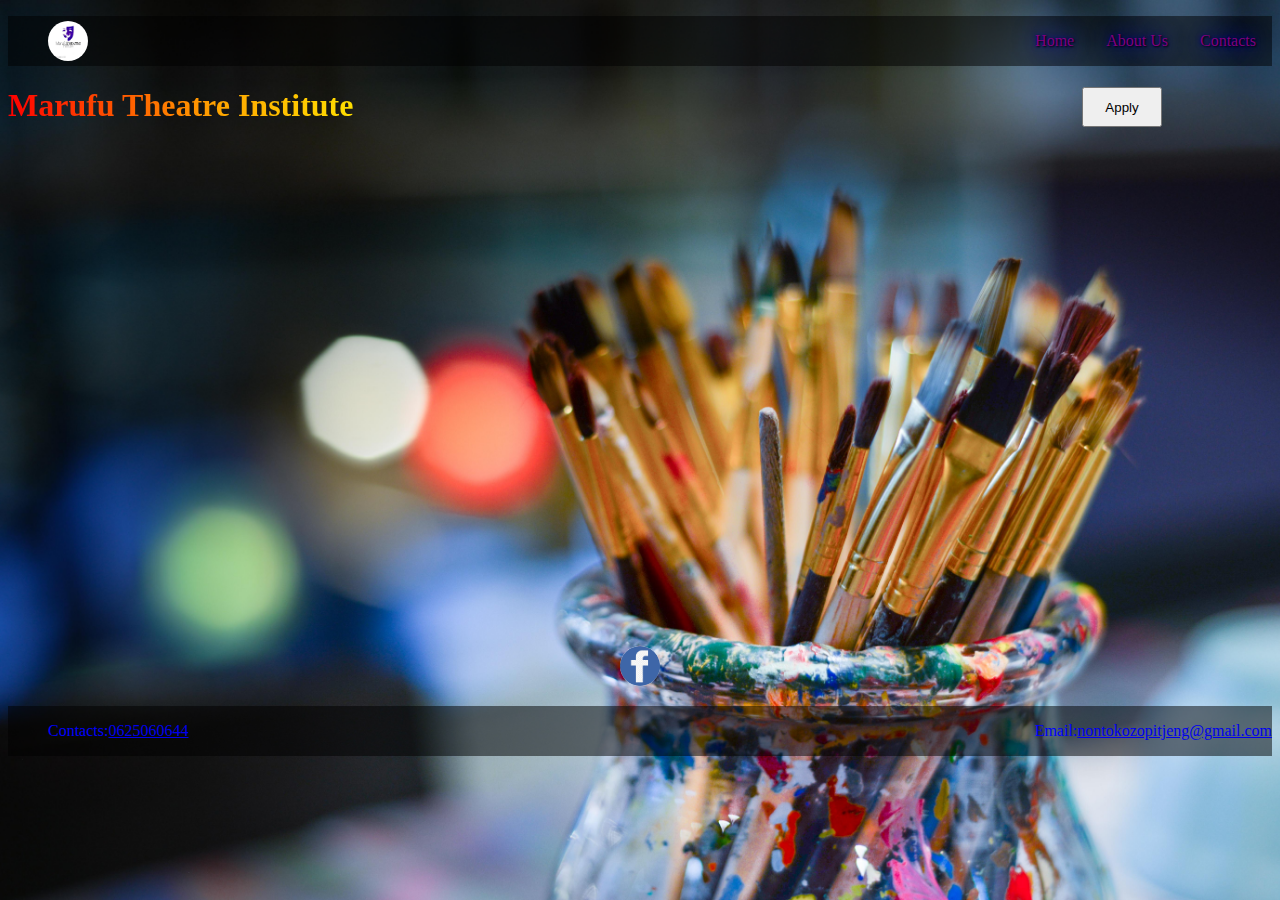
<file: index.html>
<!DOCTYPE html>
<html>
<head>
<link rel="stylesheet" href="ourCSS.css">
<link rel="icon" href="logo.jpg">
<title>MTI</title>
</head>

<body>
    <ul>    
		<a style="float:left;" href="MTI.html"><img id="logo" src="logo.jpg"></img>
            <div class="groups">
			    
                <a id="group" href="Contact.html">Contacts</a>
                <a id="group" href="About Us.html">About Us</a>
                <a id="group" href="index.html">Home</a>
				
			</div>
        </a>
        
    </ul>
    <h1 class="multicolortext">Marufu Theatre Institute<button id="butt" onclick="document.location='MTI.html'">Apply</button></h1>
	<table>
	
	</table>

</body>
<Footer>
	<center><a href="https://www.facebook.com/1185MTISkierlekTheatre"><img id="FB"src="fb.png"></img></a></center>
    <ul>
        <p style="float:left;color:blue;">Contacts:<a href="tel:+27625060644">0625060644</a></p>
        <p style="float:right;color:blue;">Email:<a href="mailto:nontokozopitjeng@gmail.com">nontokozopitjeng@gmail.com</a></p>
    </ul>
</Footer>


</html>
</file>
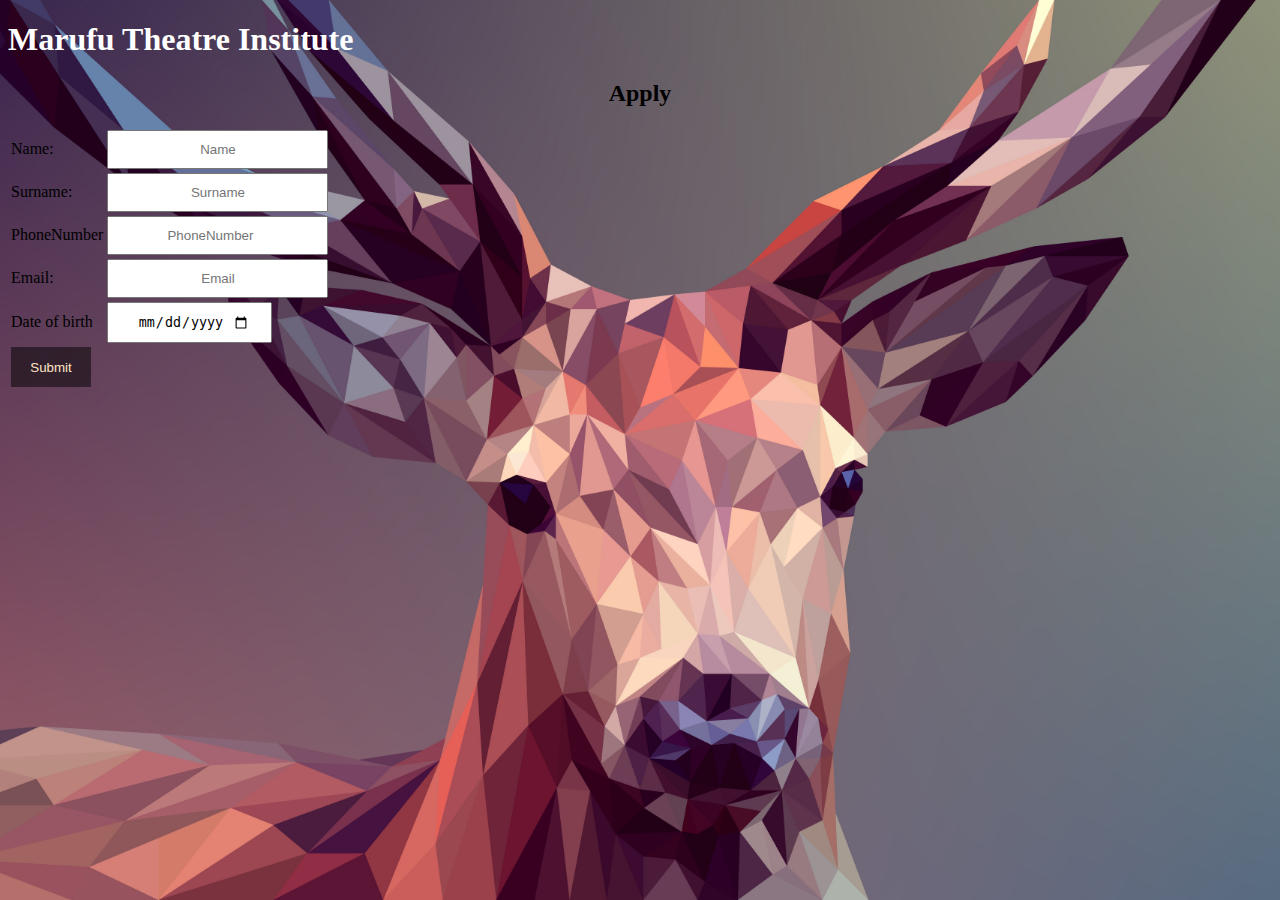
<file: MTI.html>
<!DOCTYPE html>
<html>
<head>
<title>Apply</title>
<link rel="stylesheet" href="MTIcss.css">
<link rel="icon" href="logo.jpg">
</head>

<body>
    <header>
        <h1>Marufu Theatre Institute</h1>
		<center><h2>Apply</h2></center>
    </header>
     <form action="" method="POST">
	<table>
	<tr>
    <td>Name:</td>
	<td><input type="text" name="Name" placeholder="Name" required/></td>
	</tr>
	<tr>
	<td>Surname:</td>
    <td><input type="text" name="Surname" placeholder="Surname" required/></td>
	</tr>
	<tr>
	<td>PhoneNumber</td>
    <td><input type="number" name="PhoneNumber" placeholder="PhoneNumber" required/></td>
	</tr>
	<tr>
	<td>Email:</td>
    <td><input type="email" name="Email" placeholder="Email" required/></td>
	</tr>
    <tr>
	<td>Date of birth</td>
    <td><input type="date" name="date of birth"  required/><td>
	</tr>
	<tr>
    <td><button type="submit">Submit</button></td>
	</tr>
    </form>
</body>

</html>
</file>
<file: ourCSS.css>
a{
	list-style-type:none;
	}
	.multicolortext {
        background-image: linear-gradient(to left, violet, indigo, green, blue, yellow, orange, red);
        -webkit-background-clip: text;
        -moz-background-clip: text;
        background-clip: text;
        color: transparent;
      }
    ul {
        list-style-type: none;
        overflow: hidden;
        background-color: rgba(0,0,0,0.5);
    }

    .groups{
        display: block;
        color: black;
        text-align: center;
    }
	#group{
	padding: 16px;
	float: right;
	color:purple;
	text-shadow: 1px 1px 2px black, 0 0 25px blue, 0 0 5px darkblue;
	text-decoration:none;
	}
    a:hover{
	color:purple;
	
	font-size:xx-large;
	}
	a:active{
	color:green;
	}
    body {
        background-image: url("brushes-3129361.jpg");
        background-repeat: no-repeat;
        background-attachment: fixed;
        background-size: cover;
		background-position:center;
    }

    Footer {
        list-style-type: none;
        background-color: transparent;
        padding: 0px;
        margin-top: 500px;
    }
	h1{
	    text-shadow:;
	}
	#logo{
	border-radius:50%;
	width:40px;
	height:40px;
	margin-top:5px
	}
	#mti{
	font-size:large;
	}
	#butt{
	float :right;
	margin-right:110px;
	width:80px;
	height:40px;
	}
	#FB{
		width:40px;
		height:40px;
		border-radius:50%;
		
	}
</file>
<file: MTIcss.css>
input{
	text-align:center;
	padding-left:20px;
	padding-right:20px;
	padding-bottom:10px;
	padding-top:10px;
	
}
body {
    background-image: url("./deer-3275594.jpg");
    background-position: center;
    background-size: cover;
    background-repeat: no-repeat;
    background-attachment: fixed;
}

h1 {
    color: white;
}
button{
	width:80px;
	height:40px;
	background-color:rgba(0,0,0,0.5);
	border:none;
	color:bisque;
}
button:hover{
	width:150px;
	height:60px;
	color:green;
}
button:active{
    background-color:purple;
}
</file>
